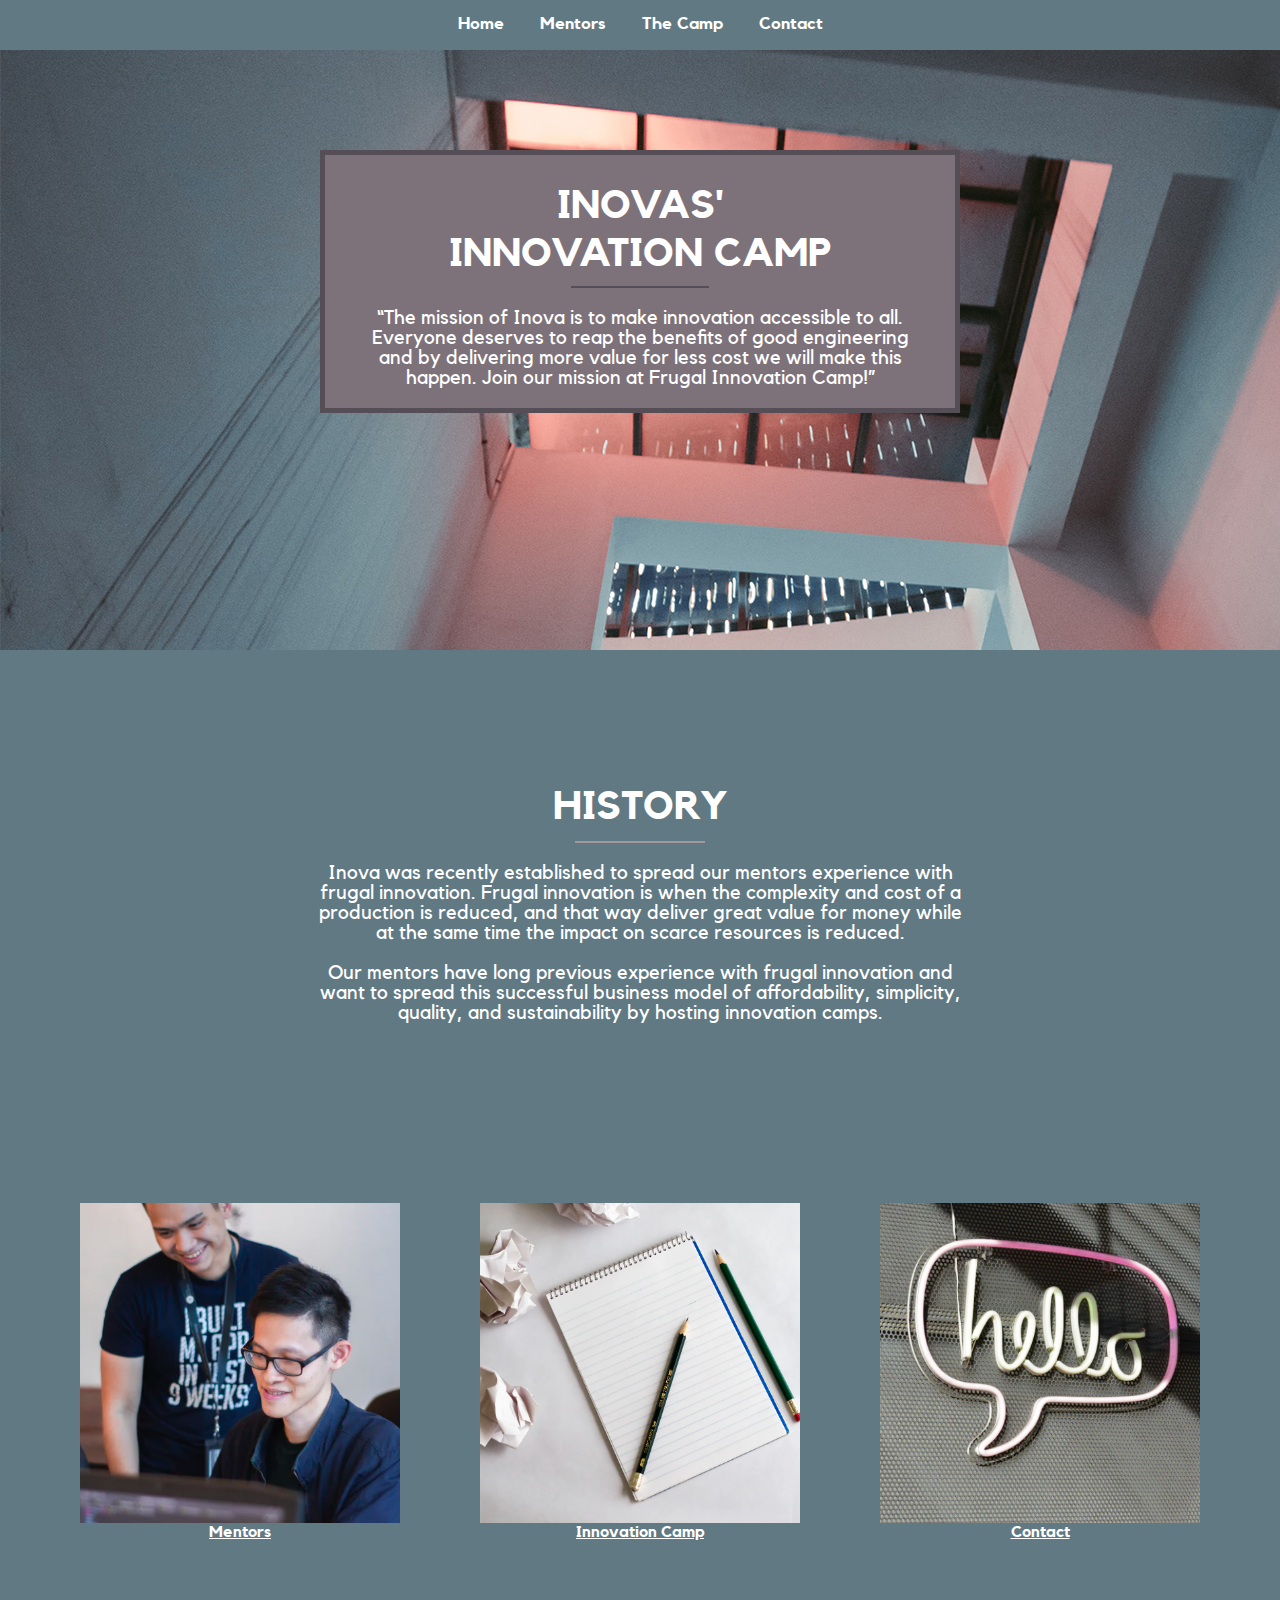
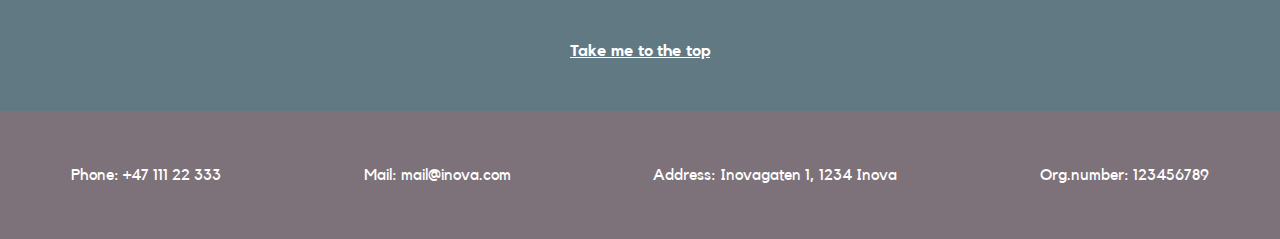
<file: index.html>
<!DOCTYPE html>
<html lang="en">
<meta name="viewport" content="width=device-width">

<head>
    <title> Inova </title>
    <meta charset="utf-8">
    <link rel="stylesheet" href="shared.css">
    <link rel="stylesheet" href="home-styles.css">
</head>

<body>
    <header class="header">
        <a href="index.html"> Home </a>
        <a href="mentors.html"> Mentors </a>
        <a href="camp.html"> The Camp </a>
        <a href="contact.html"> Contact </a>
    </header>

    <div class="main">
        <div class="background-image-container">
            <!-- Øverste del -->
            <div class="text-box-missionstatement">
                <h1>INOVAS' <br \> INNOVATION CAMP</h1>
                <hr class="divider-line">
                </hr>
                <p class="statement"> “The mission of Inova is to make innovation accessible to all. Everyone deserves
                    to reap the benefits of good engineering and by delivering more value for less cost we will make
                    this happen. Join our mission at Frugal Innovation Camp!”</p>
            </div>
        </div>
        <div class="history-text-box">
            <!-- Historie del -->
            <h2>HISTORY</h2>
            <hr class="divider-line-history">
            </hr>
            <p class="about">Inova was recently established to spread our mentors experience with frugal innovation.
                Frugal innovation is when the complexity and cost of a production is reduced, and that way deliver great
                value for money while at the same time the impact on scarce resources is reduced.</p>
            <p>Our mentors have long previous experience with frugal innovation and want to spread this successful
                business model of affordability, simplicity, quality, and sustainability by hosting innovation camps.
            </p>
        </div>
        <div class="botom-pictures-container">
            <!-- Bilde del -->
            <div class="side-by-side">
                <a href="mentors.html">
                    <!-- Bilde tatt fra unsplash.com -->

                    <img src="img/Mentors.jpg" alt="Image of a mentor helping a student.">
                    Mentors
                </a>
            </div>
            <div class="side-by-side">
                <a href="camp.html">
                    <!-- Bilde tatt fra unsplash.com https://unsplash.com/photos/PdfRE-xB--s -->
                    <img src="img/Innovation camp.jpg"
                        alt="Image of a notpad and two pencils, with curled up sheets around.">

                    Innovation Camp
                </a>
            </div>
            <div class="side-by-side">
                <a href="contact.html">
                    <!-- Bilde tatt fra unsplash.com https://unsplash.com/photos/WHUDOzd5IYU -->
                    <img src="img/Contact.jpg" alt="Image of a streetsign shaped like a speech bubble saying hello.">
                    Contact
                </a>
            </div>
        </div>
        <div class="to-the-top">
            <a href="#top">Take me to the top</a>
        </div>
    </div>
    <footer class="footer">
        <!-- Foot -->
        <div class="contact-info">
            <p>Phone: +47 111 22 333</p>
        </div>
        <div class="contact-info">
            <p>Mail: mail@inova.com </p>
        </div>
        <div class="contact-info">
            <p>Address: Inovagaten 1, 1234 Inova</p>
        </div>
        <div class="contact-info">
            <p>Org.number: 123456789</p>
        </div>
    </footer>
</body>
</file>
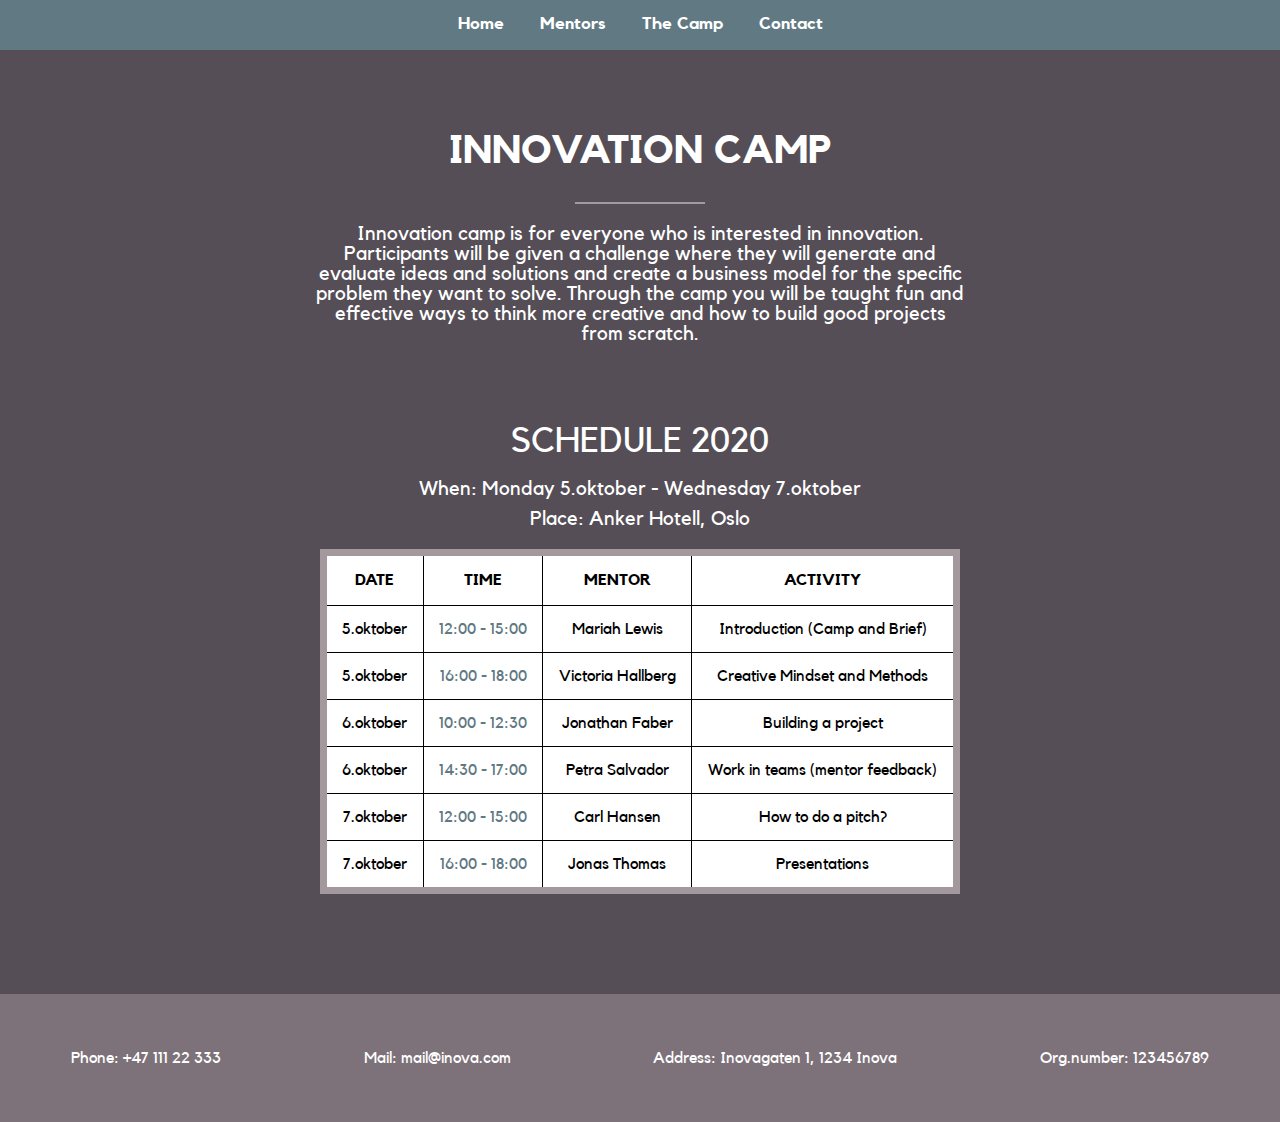
<file: camp.html>
<!DOCTYPE html>
<html lang="en">
<meta name="viewport" content="width=device-width">

<head>
  <meta charset="utf-8">
  <title>The Camp</title>
  <link rel="stylesheet" href="shared.css">
  <link rel="stylesheet" href="camp-styles.css">
</head>

<body>
  <header class="header">
    <a href="index.html"> Home </a>
    <a href="mentors.html"> Mentors </a>
    <a href="camp.html"> The Camp </a>
    <a href="contact.html"> Contact </a>
  </header>

  <div>
    <!-- hele siden boks -->
    <div class="main text-box">
      <!--overskrift -->
      <h1> INNOVATION CAMP </h1>
      <hr class="break-line">
      </hr>
      <p> Innovation camp is for everyone who is interested in innovation.
        Participants will be given a challenge where they will generate and
        evaluate ideas and solutions and create a business model for the specific
        problem they want to solve. Through the camp you will be taught fun and
        effective ways to think more creative and how to build good projects from scratch.
      </p>
    </div>

    <div>
      <!-- Schedule text -->
      <p class="schedule">SCHEDULE 2020</p>
      <P class="when">When: Monday 5.oktober - Wednesday 7.oktober</p>
      <p class="place">Place: Anker Hotell, Oslo</p>
    </div>

    <div>
      <!-- table -->
      <table aria-label="Table of the events on the next camp" class="border" style="margin-bottom:100px">
        <tr>
          <th scope="col"> DATE </th>
          <th scope="col"> TIME </th>
          <th scope="col"> MENTOR </th>
          <th scope="col"> ACTIVITY </th>
        </tr>

        <tr>
          <td scope="row">5.oktober</td>
          <td class="time">12:00 - 15:00</td>
          <td>Mariah Lewis</td>
          <td>Introduction (Camp and Brief)</td>
        </tr>

        <tr>
          <td scope="row"> 5.oktober </td>
          <td class="time">16:00 - 18:00</td>
          <td>Victoria Hallberg</td>
          <td>Creative Mindset and Methods</td>
        </tr>

        <tr>
          <td scope="row">6.oktober </td>
          <td class="time">10:00 - 12:30 </td>
          <td>Jonathan Faber </td>
          <td>Building a project</td>
        </tr>

        <tr>
          <td scope="row"> 6.oktober</td>
          <td class="time">14:30 - 17:00 </td>
          <td>Petra Salvador </td>
          <td>Work in teams (mentor feedback)</td>
        </tr>

        <tr>
          <td scope="row">7.oktober </td>
          <td class="time"> 12:00 - 15:00</td>
          <td>Carl Hansen </td>
          <td>How to do a pitch?</td>
        </tr>

        <tr>
          <td scope="row">7.oktober </td>
          <td class="time">16:00 - 18:00 </td>
          <td>Jonas Thomas</td>
          <td>Presentations</td>
        </tr>

      </table>
    </div>
    <footer class="footer">
      <!-- Foot -->
      <div class="contact-info">
        <p>Phone: +47 111 22 333</p>
      </div>
      <div class="contact-info">
        <p>Mail: mail@inova.com </p>
      </div>
      <div class="contact-info">
        <p>Address: Inovagaten 1, 1234 Inova</p>
      </div>
      <div class="contact-info">
        <p>Org.number: 123456789</p>
      </div>
    </footer>
  </div>
</body>

</html>
</file>
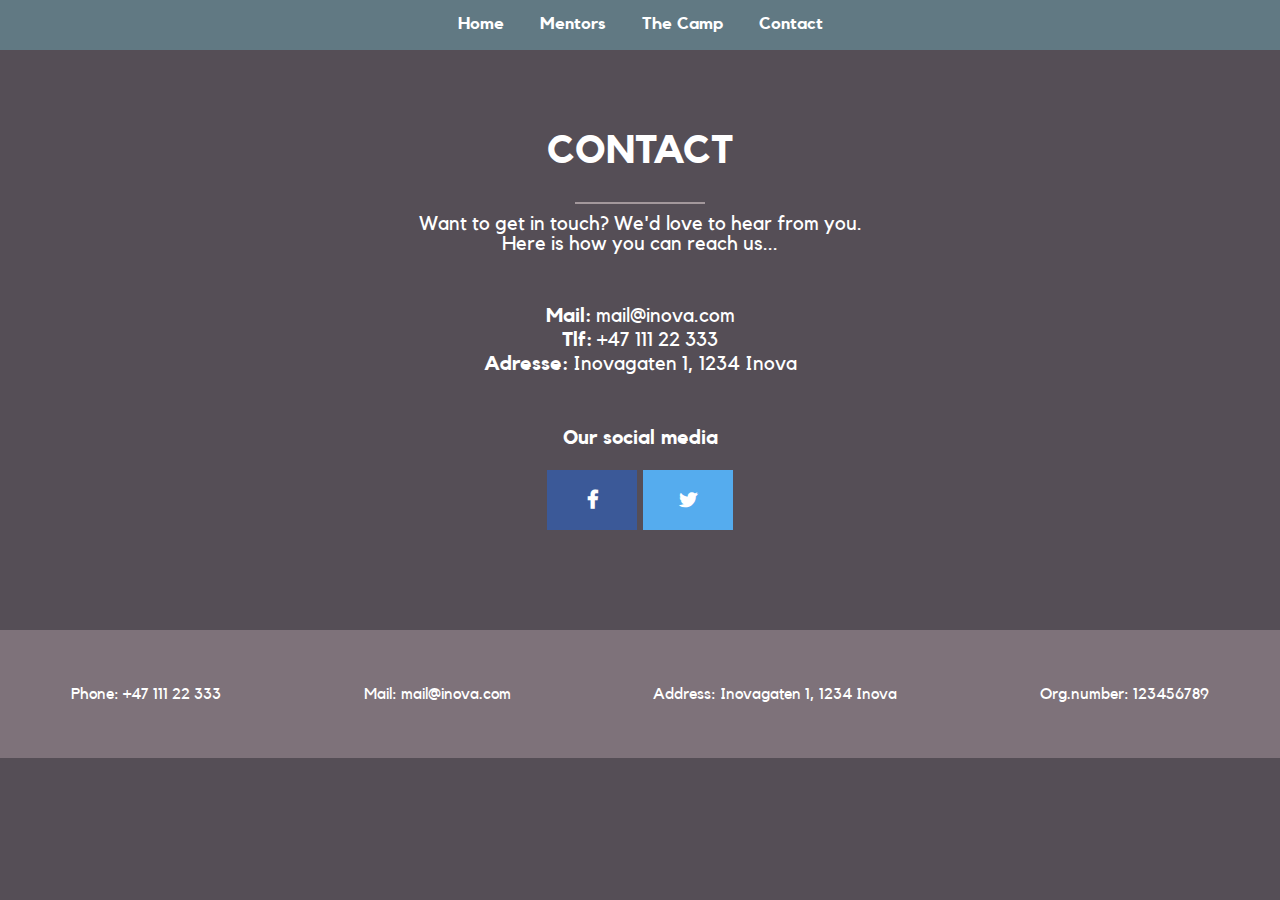
<file: contact.html>
<!DOCTYPE html>
<html lang="en">
<meta name="viewport" content="width=device-width">

<head>
  <title> Contact us </title>
  <meta charset="utf-8">
  <link rel="stylesheet" href="shared.css">
  <link rel="stylesheet" href="contact-styles.css">
  <link rel="stylesheet" href="https://cdnjs.cloudflare.com/ajax/libs/font-awesome/4.7.0/css/font-awesome.min.css">
</head>

<body>
  <header class="header">
    <a href="index.html"> Home </a>
    <a href="mentors.html"> Mentors </a>
    <a href="camp.html"> The Camp </a>
    <a href="contact.html"> Contact </a>
  </header>
  <div class="main">
    <div class="contact-text-box">
      <!--tekst -->
      <h1> CONTACT </h1>
      <hr class="break-line">
      </hr>
      <p class="touch"> Want to get in touch? We'd love to hear from you. <br /> Here is how you can reach us... </p>
    </div>

    <div class="contactinfo-text-box">
      <!--kontakt info -->
      <p class="info"> <span class="bold">Mail:</span> mail@inova.com <br /><span class="bold">Tlf:</span> +47 111 22
        333 <br /><span class="bold">Adresse:</span> Inovagaten
        1, 1234 Inova </p>
    </div>

    <div class="SoMe">
      <!--SoMe -->
      <p class="bold">Our social media </p>
      <a href="https://www.facebook.com/" class="fa fa-facebook" aria-label="facebook-link"></a>
      <a href="https://twitter.com/" class="fa fa-twitter" aria-label="twitter-link"></a>
    </div>
  </div>
  <footer class="footer">
    <!-- Foot -->
    <div class="contact-info">
      <p>Phone: +47 111 22 333</p>
    </div>
    <div class="contact-info">
      <p>Mail: mail@inova.com </p>
    </div>
    <div class="contact-info">
      <p>Address: Inovagaten 1, 1234 Inova</p>
    </div>
    <div class="contact-info">
      <p>Org.number: 123456789</p>
    </div>
  </footer>
</body>

</html>
</file>
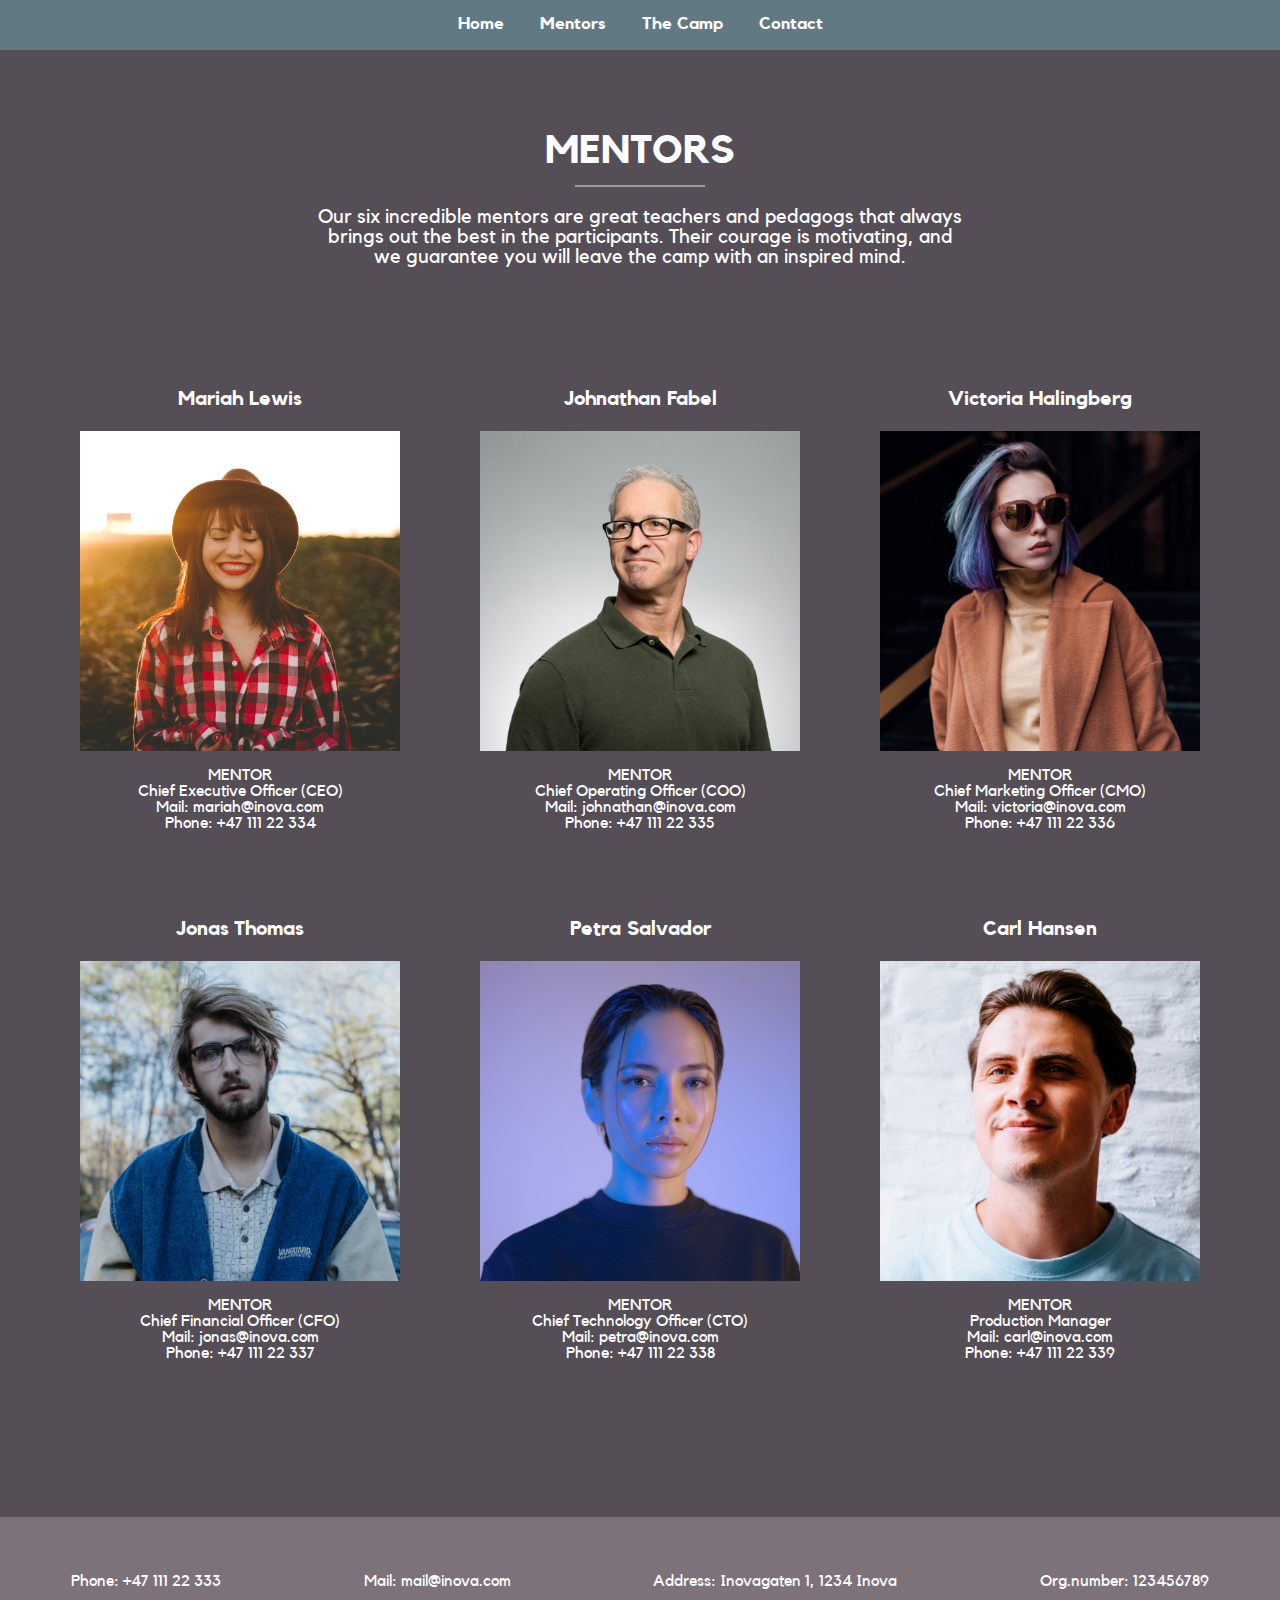
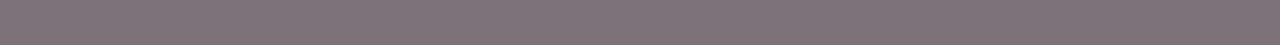
<file: mentors.html>
<!DOCTYPE html>
<html lang="en">
<meta name="viewport" content="width=device-width">

<head>
  <meta charset="utf-8">
  <title>Mentors</title>
  <link rel="stylesheet" href="shared.css">
  <link rel="stylesheet" href="mentors-style.css">
</head>

<body>
  <header class="header">
    <a href="index.html"> Home </a>
    <a href="mentors.html"> Mentors </a>
    <a href="camp.html"> The Camp </a>
    <a href="contact.html"> Contact </a>
  </header>
  <div class="main">
    <div class="mentors-text-box">
      <h1> MENTORS </h1>
      <hr class="break-line">
      </hr>
      <!-- tekst -->
      <p> Our six incredible mentors are great teachers and pedagogs
        that always brings out the best in the participants.
        Their courage is motivating, and we guarantee you will leave the camp with an inspired mind. </p>
    </div>
    <div class="three-mentors-container">
      <div class="side-by-side">
        <!-- Mentor -->
        <h3>Mariah Lewis</h3>
        <!-- Bilde tatt fra unsplash.com https://unsplash.com/photos/6ypOmTNK2FA -->
        <img src="img/Mariah.jpg" alt="Portrait of a smiling Mariah Lewis in a field wearing a country shirt and hat">
        <p> MENTOR <br />Chief Executive Officer (CEO) <br /> Mail: mariah@inova.com <br /> Phone: +47 111 22 334</p>
      </div>

      <div class="side-by-side">
        <!-- Mentor -->
        <h3>Johnathan Fabel</h3>
        <!-- Bilde tatt fra unsplash.com https://unsplash.com/photos/6anudmpILw4 -->
        <img src="img/Johnathan.jpg"
          alt="Portrait of a smiling Johnathan Fabel looking to the side and wearing a green shirt">
        <p> MENTOR <br /> Chief Operating Officer (COO) <br /> Mail: johnathan@inova.com <br /> Phone: +47 111 22 335
        </p>
      </div>

      <div class="side-by-side">
        <!-- Mentor -->
        <h3>Victoria Halingberg</h3>
        <!-- Bilde tatt fra unsplash.com https://unsplash.com/photos/7DD6tfTKqS4 -->
        <img src="img/Victoria.jpg" alt="Portrait of Victoria Halingberg with her blue hair and oversized sunglases">
        <p> MENTOR <br /> Chief Marketing Officer (CMO) <br /> Mail: victoria@inova.com <br /> Phone: +47 111 22 336
        </p>
      </div>
    </div>
    <div class="three-mentors-container">
      <div class="side-by-side">
        <!-- Mentor -->
        <h3>Jonas Thomas</h3>
        <!-- Bilde tatt fra unsplash.com https://unsplash.com/photos/vmBik4xv27s-->
        <img src="img/Jonas.jpg" alt="Portrait of Jonas Thomas outdoors casualy styled hair and clothes">
        <p> MENTOR <br />Chief Financial Officer (CFO) <br /> Mail: jonas@inova.com <br />Phone: +47 111 22 337 </p>
      </div>

      <div class="side-by-side">
        <!-- Mentor -->
        <h3>Petra Salvador</h3>
        <!-- Bilde tatt fra unsplash.com https://unsplash.com/photos/3TLl_97HNJo -->
        <img src="img/Petra.jpg" alt="Portrait of Petra Salvador in a futuristic clean style and in blue light">
        <p> MENTOR <br /> Chief Technology Officer (CTO) <br /> Mail: petra@inova.com <br /> Phone: +47 111 22 338 </p>
      </div>

      <div class="side-by-side">
        <!-- Mentor -->
        <h3>Carl Hansen</h3>
        <!-- Bilde tatt fra unsplash.com https://unsplash.com/photos/_gDoyVv5F4c -->
        <img src="img/Carl.jpg" alt="Portrait of Carl Hansen wearing a white t-shirt infront of a white brick wall">
        <p> MENTOR <br /> Production Manager <br /> Mail: carl@inova.com <br /> Phone: +47 111 22 339 </p>
      </div>
    </div>
  </div>
  <!-- Foot -->
  <footer class="footer">
    <!-- Foot -->
    <div class="contact-info">
      <p>Phone: +47 111 22 333</p>
    </div>
    <div class="contact-info">
      <p>Mail: mail@inova.com </p>
    </div>
    <div class="contact-info">
      <p>Address: Inovagaten 1, 1234 Inova</p>
    </div>
    <div class="contact-info">
      <p>Org.number: 123456789</p>
    </div>
  </footer>
</body>

</html>
</file>
<file: shared.css>
/*Funnet https://developer.mozilla.org/en-US/docs/Web/CSS/@font-face*/

/* Font fra: https://www.cufonfonts.com/font/kollektif */

@font-face {
    font-family: "Kollektif";
    src: url('fonts/Kollektif.woff');
    font-weight: normal;
}

@font-face {
    font-family: "Kollektif";
    src: url('fonts/Kollektif-Bold.woff');
    font-weight: bold; 
}

body {
    margin: 0;
    font-family: Kollektif, Arial, Verdana, sans-serif;
    overflow: auto;
    background-color: rgb(97, 121, 131);
    color: white;
}

img {
    display: block;
    overflow: hidden;
    width: 100%
}

h2 {
    text-align: center;
}

.touch {
    font-size: 20px;
    margin-bottom: 0px;
    margin-top: 5px;
}

/* Linkatributter hentet fra w3school */

a:link {
    color: rgb(255, 255, 255);
    font-weight: bold;
}

a:visited {
    color: rgb(255, 255, 255);
    background-color: transparent;
    text-decoration: underline;
}

a:hover {
    color: rgb(0, 0, 0);
    background-color: transparent;
    text-decoration: underline;
}

a:active {
    color: yellow;
    background-color: transparent;
    text-decoration: underline;
}

/* endrer farge på header, setter høyden til 50px, sørger for at den blir med på scrolling, går over hele skjermen horisontalt, at den er helt i toppen og tekst på riktig sted*/

.header {
    background-color: rgb(97, 121, 131);
    height: 50px;
    position: fixed;
    width: 100%;
    top: 0;
    text-align: center;
    z-index: 1;
}

/* header hover hentet fra w3school */

.header a {
    display: inline-block;
    text-align: center;
    padding: 14px 16px;
    font-size: 17px;
    color: white;
    text-decoration: none;
}

.header a:hover {
    background: #ddd;
    color: black;
}

.center-menu {
    margin: auto;
}

/* sørger for at menyen ikke dekker over skriften*/

.main {
    max-width: 1500px;
    margin: 50px auto 0 auto;
}

.to-the-top {
    text-align: center;
    margin-top: 100px;
    margin-bottom: 50px;
}

.footer {
    display: flex;
    bottom: 0;
    width: 100%;
    text-align: center;
    align-items: center;
    padding-top: 40px;
    padding-bottom: 40px;
    background-color: rgb(126, 114, 122);
}

.contact-info {
    flex: auto;
}

@media only screen and (max-width: 800px) {
    .footer {
        display: block;
    }
}

@media only screen and (max-width: 400px) {
    .header a {
        padding: 14px 8px
    }
}
</file>
<file: home-styles.css>
.background-image-container {
    /* Bilde tatt fra unsplash.com https://unsplash.com/photos/aENmpXpbQX4 */
    background-image: url('img/Forsidebilde.jpg');
    height: 500px;
    padding-top: 100px;
}

h1 {
    font-size: 40px;
    margin-bottom: 0px;
}

h2 {
    font-size: 40px;
    margin-bottom: 0px;
}

.about {
    font-size: 20px;
}

.divider-line {
    width: 25%;
    color: rgb(85, 78, 86);
    height: 2px;
    border-width: 0;
    background-color: rgb(85, 78, 86);
}

.divider-line-history {
    width: 20%;
    color: rgb(163, 152, 156);
    height: 2px;
    border-width: 0;
    background-color: rgb(163, 152, 156);
}

.text-box-missionstatement {
    background-color: rgb(126, 114, 122);
    border-style: solid;
    border-width: 5px;
    border-color: rgb(85, 78, 86);
    max-width: 550px;
    margin: 0 auto;
    text-align: center;
    padding-left: 40px;
    padding-right: 40px;
}

.history-text-box {
    text-align: center;
    margin: 50px auto;
    max-width: 650px;
    font-size: 20px;
    padding: 50px 40px 0 40px;
}

.botom-pictures-container {
    display: flex;
    flex-wrap: wrap;
    justify-content: space-evenly;
    /* så flex kan ha riktig mellomrom */
    margin-bottom: 50px;
    padding-top: 130px;
}

.side-by-side {
    text-align: center;
    width: 25%;
    opacity: 1;
}

.side-by-side:hover {
    opacity: 0.7;
}

.statement {
    font-size: 20px;
}

@media only screen and (max-width: 600px) {
    .side-by-side {
        width: 51%;
        padding-top: 30px;
    }
    .botom-pictures-container {
        padding-top: 0px;
    }
}
</file>
<file: camp-styles.css>
body {
  background-color: rgb(85, 78, 86);
  text-align: center;
}

table, th, td {
  border: 1px solid black;
  border-collapse: collapse;
  padding: 10px;
  margin-left: auto;
  margin-right: auto;
}

table {
  width: 50%;
  background-color: white;
  color: black;
}

th, td {
  padding: 15px;
  text-align: center;
}

.border {
  border-style: solid;
  border-width: 7px;
  border-color: rgb(163, 152, 156);
}

.time {
  color: rgb(97, 121, 131);
}

.margin {
  margin-bottom: 50px;
}

.text-box {
  text-align: center;
  margin: 50px auto;
  max-width: 650px;
  font-size: 20px;
  padding: 50px 40px 0 40px;
}

.break-line {
  width: 20%;
  color: rgb(163, 152, 156);
  height: 2px;
  border-width: 0;
  background-color: rgb(163, 152, 156);
}

.schedule {
  padding-top: 30px;
  font-size: 35px;
  margin-bottom: 0px;
}

.when {
  font-size: 20px;
}

.place {
  font-size: 20px;
  margin-top: -10px;
}

@media only screen and (max-width: 420px) {
  th, td {
    padding: 4px;
    text-align: center;
  }
  table {
    padding: 0;
  }
}
</file>
<file: contact-styles.css>
body {
  background-color: rgb(85, 78, 86)
}

h1 {
  font-size: 40px
}

.contact-text-box {
  text-align: center;
  margin: 50px auto;
  max-width: 650px;
  font-size: 20px;
  padding: 50px 40px 0 40px;
}

.contactinfo-text-box {
  text-align: center;
  margin: 50px auto;
  max-width: 650px;
  font-size: 20px;
  padding-top: 0px;
}


.break-line {
  width: 20%;
  color: rgb(163, 152, 156);
  height: 2px;
  background-color: rgb(163, 152, 156);
  border-width: 0;
}

.touch {
  font-size: 20px;
  margin-bottom: 0px;
  margin-top: 5px;
}

.bold {
  font-weight: bold;
}

.info {
  font-size: 20px;
  margin-top: 10px;
  margin-bottom: 10px;
}

.SoMe{
  text-align: center;
  margin-bottom: 100px;
  font-size: 20px;
  font-weight: bold;
}
/*facebook and tweeter link from w3school */
/* Style all font awesome icons */
.fa {
  padding: 20px;
  font-size: 30px;
  width: 50px;
  text-align: center;
  text-decoration: none;
}

/* Add a hover effect if you want */
.fa:hover {
  opacity: 0.7;
}

/* Set a specific color for each brand */

/* Facebook */
.fa-facebook {
  background: #3B5998;
  color: white;
}

/* Twitter */
.fa-twitter {
  background: #55ACEE;
  color: white;
}
</file>
<file: mentors-style.css>
body{
    background-color: rgb(85, 78, 86);
}

h1 {
  margin-bottom: 0px;
}

h3 {
  font-size: 20px;
}

.mentors-text-box {
    text-align: center;
        margin: 50px auto;
        max-width: 650px;
        font-size: 20px;
        padding: 50px 40px 0 40px;
        padding-bottom: 30px;
}

.break-line{
    width: 20%;
    color: rgb(163, 152, 156);
    height: 2px;
    border-width: 0;
    background-color: rgb(163, 152, 156);
}

.three-mentors-container{
    display: flex;
    flex-wrap: wrap;
    justify-content: space-evenly; /* så flex kan ha riktig mellomrom */
    margin-bottom: 50px;
    }

.side-by-side {
    text-align: center;
    width: 25%;
}

.footer {
  margin-top: 140px;
}

@media only screen and (max-width: 600px) {
    .side-by-side {
        width: 51%;
        padding-top: 30px;
    }
    .three-mentors-container {
        padding-top: 0px;
    }
}
</file>
